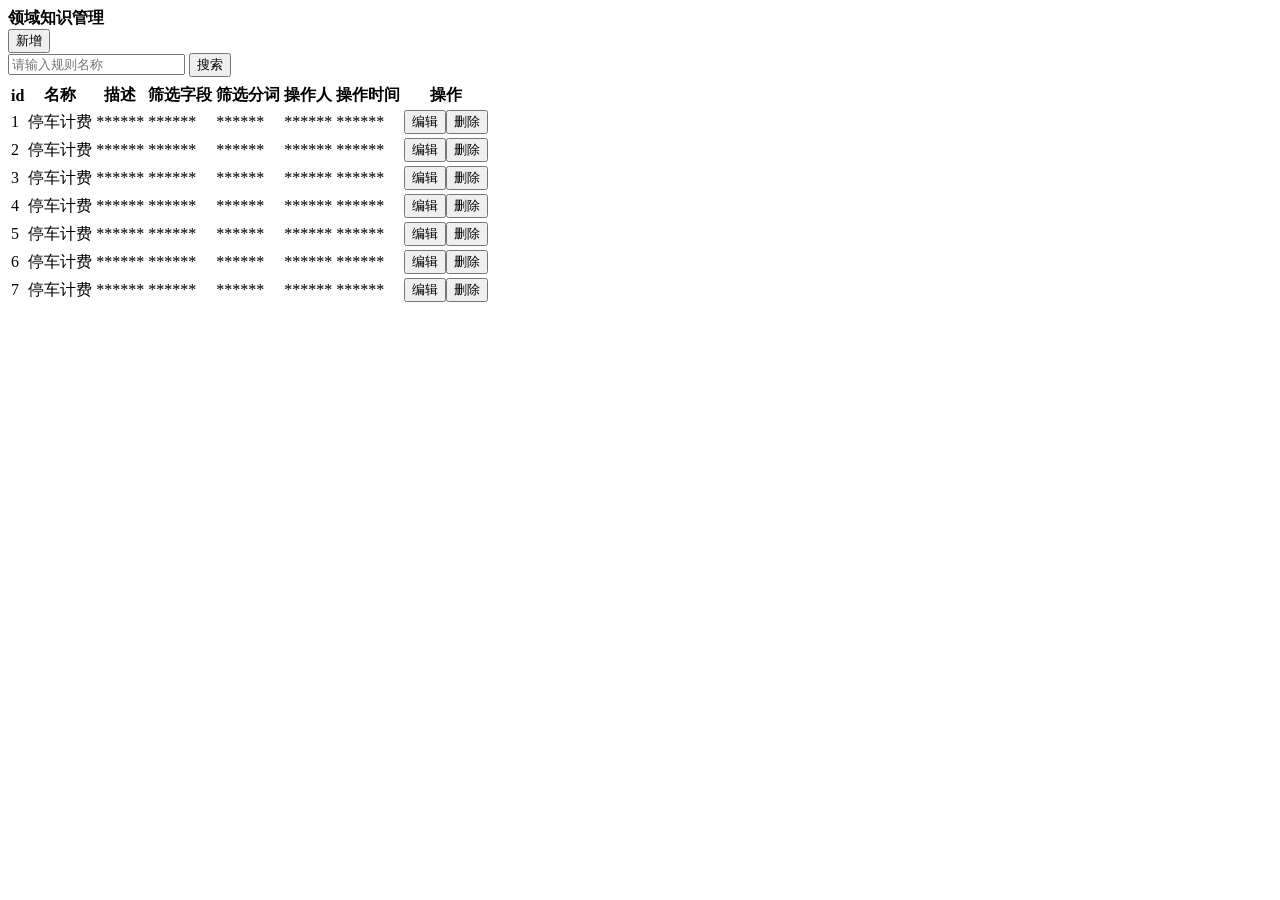
<file: src/main/resources/templates/a.html>
<!DOCTYPE html>
<html lang="en">
<head>
    <meta charset="UTF-8">
    <title>Title</title>
</head>
<body>
<div class="admin-content-body"style="" >
    <div class="am-cf am-padding am-padding-bottom-0" >
        <div class="am-fl am-cf"><strong class="am-text-primary am-text-lg">领域知识管理</strong><small></small></div>
    </div>
    <!--<hr>-->
    <div class="am-g">
        <div class="am-u-sm-12 am-u-md-6">
            <div class="am-btn-toolbar">
                <div class="am-btn-group am-btn-group-xs">
                    <button type="button" class="am-btn am-btn-default btnAdd">
                        <span class="am-icon-plus"></span> 新增
                    </button>
                </div>
            </div>
        </div>
        <div class="am-u-sm-12 am-u-md-3">
            <div class="am-input-group am-input-group-sm">
                <input id="roleName" class="am-form-field" placeholder="请输入规则名称" type="text">
                <span class="am-input-group-btn">
									<button class="am-btn am-btn-default" type="button" id="btnsearch">
										搜索
									</button> </span>
            </div>
        </div>
    </div>
    <div class="am-g" style="margin-top: 5px;">
        <div class="am-u-sm-12">
            <form class="am-form">
                <table class="am-table am-table-striped am-table-hover table-main">
                    <thead>
                    <tr>
                        <!--<th class="table-id">-->
                        <!--<input id="chkAll" style="display:none">-->
                        <!--</th>-->
                        <th>
                            id
                        </th>
                        <th class="table-title">
                            名称
                        </th>
                        <th class="table-detail">
                            描述
                        </th>
                        <th class="table-conditional">
                            筛选字段
                        </th>
                        <th class="table-ppl">
                            筛选分词
                        </th>
                        <th class="table-operator">
                            操作人
                        </th>
                        <th class="table-operatime">
                            操作时间
                        </th>
                        <th class="table-set">
                            操作
                        </th>
                    </tr>
                    </thead>
                    <tbody id="tUser">
                    <tr>
                        <!--<td><input name="chks" value="701" type="checkbox"></td>-->
                        <td>
                            1
                        </td>
                        <td>停车计费</td>
                        <td>******</td>
                        <td>******</td>
                        <td>******</td>
                        <td>******</td>
                        <td>******</td>
                        <td>
                            <div class="am-btn-toolbar">
                                <div class="am-btn-group am-btn-group-xs"><button type="button" id="role_701" class="am-btn am-btn-default am-btn-xs am-text-secondary btnedit"><span class="am-icon-pencil-square-o"></span> 编辑</button><button type="button" class="am-btn am-btn-default am-btn-xs am-text-danger am-hide-sm-only" onclick="delUser(701,1)"><span class="am-icon-trash-o"></span> 删除</button></div>
                            </div>
                        </td>
                    </tr>

                    <tr>
                        <!--<td><input name="chks" value="701" type="checkbox"></td>-->
                        <td>
                            2
                        </td>
                        <td>停车计费</td>
                        <td>******</td>
                        <td>******</td>
                        <td>******</td>
                        <td>******</td>
                        <td>******</td>
                        <td>
                            <div class="am-btn-toolbar">
                                <div class="am-btn-group am-btn-group-xs"><button type="button" id="role_701" class="am-btn am-btn-default am-btn-xs am-text-secondary btnedit"><span class="am-icon-pencil-square-o"></span> 编辑</button><button type="button" class="am-btn am-btn-default am-btn-xs am-text-danger am-hide-sm-only" onclick="delUser(701,1)"><span class="am-icon-trash-o"></span> 删除</button></div>
                            </div>
                        </td>
                    </tr>
                    <tr>
                        <!--<td><input name="chks" value="701" type="checkbox"></td>-->
                        <td>
                            3
                        </td>
                        <td>停车计费</td>
                        <td>******</td>
                        <td>******</td>
                        <td>******</td>
                        <td>******</td>
                        <td>******</td>
                        <td>
                            <div class="am-btn-toolbar">
                                <div class="am-btn-group am-btn-group-xs"><button type="button" id="role_701" class="am-btn am-btn-default am-btn-xs am-text-secondary btnedit"><span class="am-icon-pencil-square-o"></span> 编辑</button><button type="button" class="am-btn am-btn-default am-btn-xs am-text-danger am-hide-sm-only" onclick="delUser(701,1)"><span class="am-icon-trash-o"></span> 删除</button></div>
                            </div>
                        </td>
                    </tr>
                    <tr>
                        <!--<td><input name="chks" value="701" type="checkbox"></td>-->
                        <td>
                            4
                        </td>
                        <td>停车计费</td>
                        <td>******</td>
                        <td>******</td>
                        <td>******</td>
                        <td>******</td>
                        <td>******</td>
                        <td>
                            <div class="am-btn-toolbar">
                                <div class="am-btn-group am-btn-group-xs"><button type="button" id="role_701" class="am-btn am-btn-default am-btn-xs am-text-secondary btnedit"><span class="am-icon-pencil-square-o"></span> 编辑</button><button type="button" class="am-btn am-btn-default am-btn-xs am-text-danger am-hide-sm-only" onclick="delUser(701,1)"><span class="am-icon-trash-o"></span> 删除</button></div>
                            </div>
                        </td>
                    </tr>
                    <tr>
                        <!--<td><input name="chks" value="701" type="checkbox"></td>-->
                        <td>
                            5
                        </td>
                        <td>停车计费</td>
                        <td>******</td>
                        <td>******</td>
                        <td>******</td>
                        <td>******</td>
                        <td>******</td>
                        <td>
                            <div class="am-btn-toolbar">
                                <div class="am-btn-group am-btn-group-xs"><button type="button" id="role_701" class="am-btn am-btn-default am-btn-xs am-text-secondary btnedit"><span class="am-icon-pencil-square-o"></span> 编辑</button><button type="button" class="am-btn am-btn-default am-btn-xs am-text-danger am-hide-sm-only" onclick="delUser(701,1)"><span class="am-icon-trash-o"></span> 删除</button></div>
                            </div>
                        </td>
                    </tr>
                    <tr>
                        <!--<td><input name="chks" value="701" type="checkbox"></td>-->
                        <td>
                            6
                        </td>
                        <td>停车计费</td>
                        <td>******</td>
                        <td>******</td>
                        <td>******</td>
                        <td>******</td>
                        <td>******</td>


                        <td>
                            <div class="am-btn-toolbar">
                                <div class="am-btn-group am-btn-group-xs"><button type="button" id="role_701" class="am-btn am-btn-default am-btn-xs am-text-secondary btnedit"><span class="am-icon-pencil-square-o"></span> 编辑</button><button type="button" class="am-btn am-btn-default am-btn-xs am-text-danger am-hide-sm-only" onclick="delUser(701,1)"><span class="am-icon-trash-o"></span> 删除</button></div>
                            </div>
                        </td>
                    </tr>
                    <tr>
                        <!--<td><input name="chks" value="701" type="checkbox"></td>-->
                        <td>
                            7
                        </td>
                        <td>停车计费</td>
                        <td>******</td>
                        <td>******</td>
                        <td>******</td>
                        <td>******</td>
                        <td>******</td>
                        <td>
                            <div class="am-btn-toolbar">
                                <div class="am-btn-group am-btn-group-xs"><button type="button" id="role_701" class="am-btn am-btn-default am-btn-xs am-text-secondary btnedit"><span class="am-icon-pencil-square-o"></span> 编辑</button><button type="button" class="am-btn am-btn-default am-btn-xs am-text-danger am-hide-sm-only" onclick="delUser(701,1)"><span class="am-icon-trash-o"></span> 删除</button></div>
                            </div>
                        </td>
                    </tr>

                    </tbody>
                </table>

            </form>
        </div>
    </div>
</div>
</body>
</html>
</file>
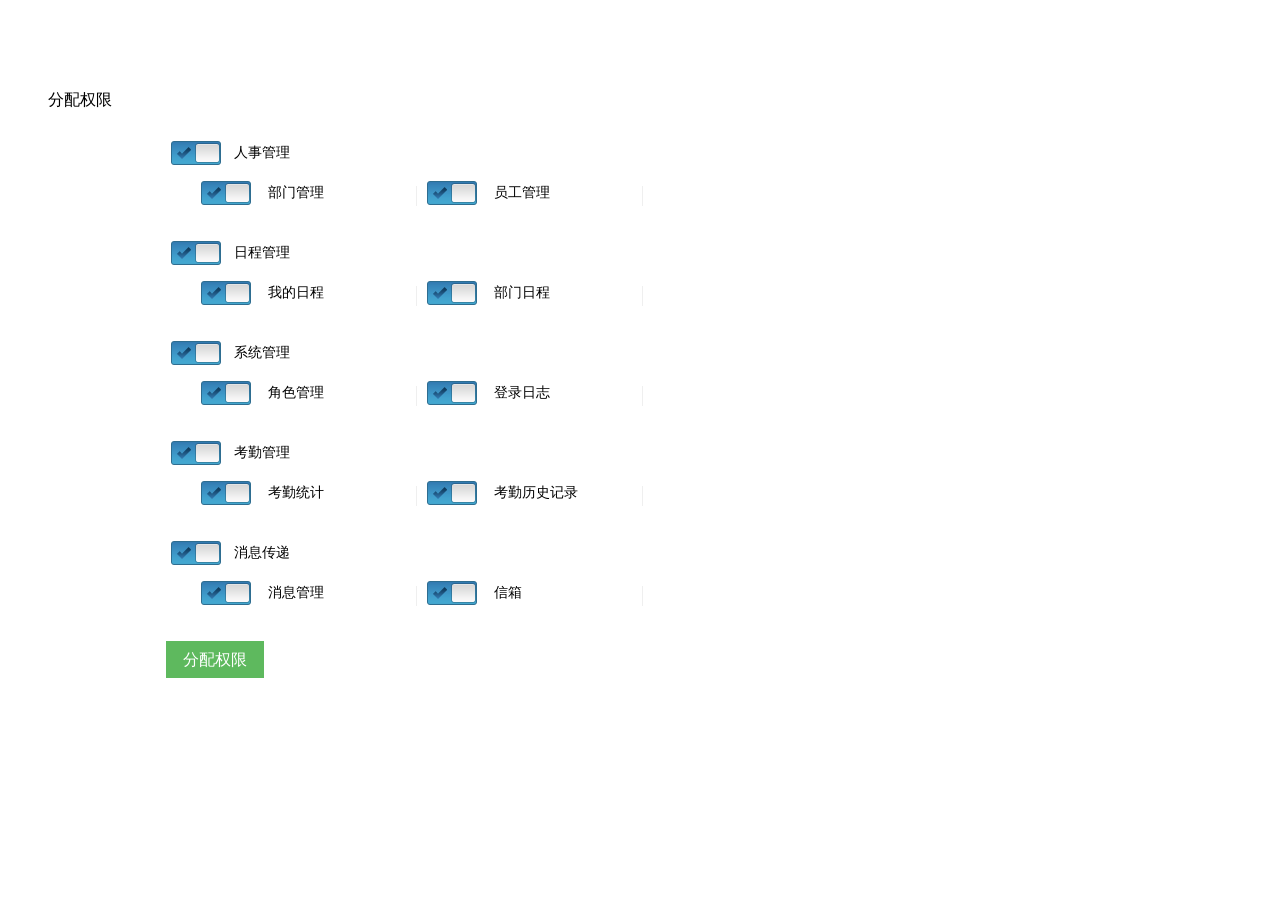
<file: src/main/resources/templates/shareRole.html>
<!DOCTYPE html>
<html>

	<head>
		<meta charset="UTF-8">
		<title></title>
		<link rel="stylesheet" href="../static/myplugs/css/checkbox.css">
	</head>

	<body style="background-color: white;">

		<div class="panel panel-default" style="margin: 40px;padding-top: 50px;">
			<div class="panel-header">
				分配权限
			</div>
			<div class="panel-body">
				<div id="dvpagecontent" style="padding: 10px; width: 80%; margin: 0px auto;">
					<div class="content-box">
						<div class="content-box-content">
							<form action="sysfun/shareSysfun.action" method="post">

								<input name="roleId" value="201" type="hidden">

								<div style="overflow: hidden; margin: 20px auto;">
									<span class="parentChk spcheckboxCheck">
												<input value="1" checked="checked" name="sysfunids" class="subchk" type="checkbox">&nbsp;<label class="labelfor">
													人事管理
												</label> </span>

									<div style="margin: 40px auto 10px 30px; clear: both; overflow: hidden;width:800px;">

										<div style="width: 195px; padding 5px; float: left;">
											<span class="childChk spcheckboxCheck">
																<input checked="checked" value="3" name="sysfunids" class="subchk" type="checkbox">&nbsp;&nbsp;<label class="labelfor">
																	部门管理
																</label> </span>

										</div>
										<div style="float: left; margin: 5px; border-right: 1px solid #efefef; padding: 10px;">

										</div>

										<div style="width: 195px; padding 5px; float: left;">
											<span class="childChk spcheckboxCheck">
																<input checked="checked" value="4" name="sysfunids" class="subchk" type="checkbox">&nbsp;&nbsp;<label class="labelfor">
																	员工管理
																</label> </span>

										</div>
										<div style="float: left; margin: 5px; border-right: 1px solid #efefef; padding: 10px;">

										</div>

									</div>
								</div>

								<div style="overflow: hidden; margin: 20px auto;">
									<span class="parentChk spcheckboxCheck">
												<input value="5" checked="checked" name="sysfunids" class="subchk" type="checkbox">&nbsp;<label class="labelfor">
													日程管理
												</label> </span>

									<div style="margin: 40px auto 10px 30px; clear: both; overflow: hidden;width:800px;">

										<div style="width: 195px; padding 5px; float: left;">
											<span class="childChk spcheckboxCheck">
																<input checked="checked" value="6" name="sysfunids" class="subchk" type="checkbox">&nbsp;&nbsp;<label class="labelfor">
																	我的日程
																</label> </span>

										</div>
										<div style="float: left; margin: 5px; border-right: 1px solid #efefef; padding: 10px;">

										</div>

										<div style="width: 195px; padding 5px; float: left;">
											<span class="childChk spcheckboxCheck">
																<input checked="checked" value="7" name="sysfunids" class="subchk" type="checkbox">&nbsp;&nbsp;<label class="labelfor">
																	部门日程
																</label> </span>

										</div>
										<div style="float: left; margin: 5px; border-right: 1px solid #efefef; padding: 10px;">

										</div>

									</div>
								</div>

								<div style="overflow: hidden; margin: 20px auto;">
									<span class="parentChk spcheckboxCheck">
												<input value="9" checked="checked" name="sysfunids" class="subchk" type="checkbox">&nbsp;<label class="labelfor">
													系统管理
												</label> </span>

									<div style="margin: 40px auto 10px 30px; clear: both; overflow: hidden;width:800px;">

										<div style="width: 195px; padding 5px; float: left;">
											<span class="childChk spcheckboxCheck">
																<input checked="checked" value="10" name="sysfunids" class="subchk" type="checkbox">&nbsp;&nbsp;<label class="labelfor">
																	角色管理
																</label> </span>

										</div>
										<div style="float: left; margin: 5px; border-right: 1px solid #efefef; padding: 10px;">

										</div>

										<div style="width: 195px; padding 5px; float: left;">
											<span class="childChk spcheckboxCheck">
																<input checked="checked" value="11" name="sysfunids" class="subchk" type="checkbox">&nbsp;&nbsp;<label class="labelfor">
																	登录日志
																</label> </span>

										</div>
										<div style="float: left; margin: 5px; border-right: 1px solid #efefef; padding: 10px;">

										</div>

									</div>
								</div>

								<div style="overflow: hidden; margin: 20px auto;">
									<span class="parentChk spcheckboxCheck">
												<input value="14" checked="checked" name="sysfunids" class="subchk" type="checkbox">&nbsp;<label class="labelfor">
													考勤管理
												</label> </span>

									<div style="margin: 40px auto 10px 30px; clear: both; overflow: hidden;width:800px;">

										<div style="width: 195px; padding 5px; float: left;">
											<span class="childChk spcheckboxCheck">
																<input checked="checked" value="15" name="sysfunids" class="subchk" type="checkbox">&nbsp;&nbsp;<label class="labelfor">
																	考勤统计
																</label> </span>

										</div>
										<div style="float: left; margin: 5px; border-right: 1px solid #efefef; padding: 10px;">

										</div>

										<div style="width: 195px; padding 5px; float: left;">
											<span class="childChk spcheckboxCheck">
																<input checked="checked" value="16" name="sysfunids" class="subchk" type="checkbox">&nbsp;&nbsp;<label class="labelfor">
																	考勤历史记录
																</label> </span>

										</div>
										<div style="float: left; margin: 5px; border-right: 1px solid #efefef; padding: 10px;">

										</div>

									</div>
								</div>

								<div style="overflow: hidden; margin: 20px auto;">
									<span class="parentChk spcheckboxCheck">
												<input value="21" checked="checked" name="sysfunids" class="subchk" type="checkbox">&nbsp;<label class="labelfor">
													消息传递
												</label> </span>

									<div style="margin: 40px auto 10px 30px; clear: both; overflow: hidden;width:800px;">

										<div style="width: 195px; padding 5px; float: left;">
											<span class="childChk spcheckboxCheck">
																<input checked="checked" value="22" name="sysfunids" class="subchk" type="checkbox">&nbsp;&nbsp;<label class="labelfor">
																	消息管理
																</label> </span>

										</div>
										<div style="float: left; margin: 5px; border-right: 1px solid #efefef; padding: 10px;">

										</div>

										<div style="width: 195px; padding 5px; float: left;">
											<span class="childChk spcheckboxCheck">
																<input checked="checked" value="23" name="sysfunids" class="subchk" type="checkbox">&nbsp;&nbsp;<label class="labelfor">
																	信箱
																</label> </span>

										</div>
										<div style="float: left; margin: 5px; border-right: 1px solid #efefef; padding: 10px;">

										</div>

									</div>
								</div>

								<input style="display: inline-block; margin-bottom: 0; padding: .5em 1em; vertical-align: middle; font-size: 1.0rem; font-weight: 400; line-height: 1.2; text-align: center; white-space: nowrap; background-image: none; border: 1px solid transparent; border-radius: 0; color: #fff; background-color: #5eb95e; border-color: #5eb95e;" value="分配权限" type="submit">
							</form>
						</div>
					</div>
				</div>
			</div>
		</div>
	</body>

	<script src="../static/js/jquery-1.11.3.min.js"></script>
	<script type="text/javascript">
		$(function() {
			//父级选中 子集联动
			$(".parentChk")
				.click(function() {

					if(!$(this).hasClass("spcheckbox")) { //如果取消
						$(this).next().find(".childChk,.childchildChk").removeClass(
							"spcheckboxCheck");
						$(this).next().find(".childChk,.childchildChk").addClass("spcheckbox");
						$(this).next().find(".subchk").removeAttr("checked");
						$(this).removeClass("spcheckboxCheck");
						$(this).addClass("spcheckbox");
						$(this).children(0).removeAttr("checked");
					} else {
						$(this).next().find(".childChk,.childchildChk").removeClass(
							"spcheckbox");
						$(this).next().find(".childChk,.childchildChk").addClass(
							"spcheckboxCheck");
						$(this).next().find(".subchk").attr("checked",
							"checked");
						$(this).removeClass("spcheckbox");
						$(this).addClass("spcheckboxCheck");
						$(this).children(0).attr("checked", "checked");
					}
				});

			$(".childChk").click(function() {
				if($(this).hasClass("spcheckbox")) { //如果子元素取消选中
					var part = $(this).parent().parent();
					part.siblings().removeClass("spcheckbox");
					part.siblings().addClass("spcheckboxCheck");
					part.siblings().find(".subchk").attr("checked", "checked");
					$(this).removeClass("spcheckbox");
					$(this).addClass("spcheckboxCheck");
					$(this).children(0).attr("checked", "checked");
				} else {
					var part = $(this).parent().parent();
					$(this).removeClass("spcheckboxCheck");
					$(this).addClass("spcheckbox");
					$(this).children(0).removeAttr("checked");
					if(part.find(".spcheckboxCheck").length == 0) {
						part.siblings().removeClass("spcheckboxCheck");
						part.siblings().addClass("spcheckbox");
						part.siblings().find(".subchk").removeAttr("checked");
					}
				}
			}); //---------------//子集选中或者取消 父级联动选中或者取消

			$(".childchildChk").click(function() {
				if($(this).hasClass("spcheckbox")) {
					var part = $(this).parent().parent();
					$(this).removeClass("spcheckbox");
					$(this).addClass("spcheckboxCheck");
					$(this).children(0).attr("checked", "checked");
				} else {
					$(this).removeClass("spcheckboxCheck");
					$(this).addClass("spcheckbox");
					$(this).children(0).removeAttr("checked");
				}
			});
		});
	</script>

</html>
</file>
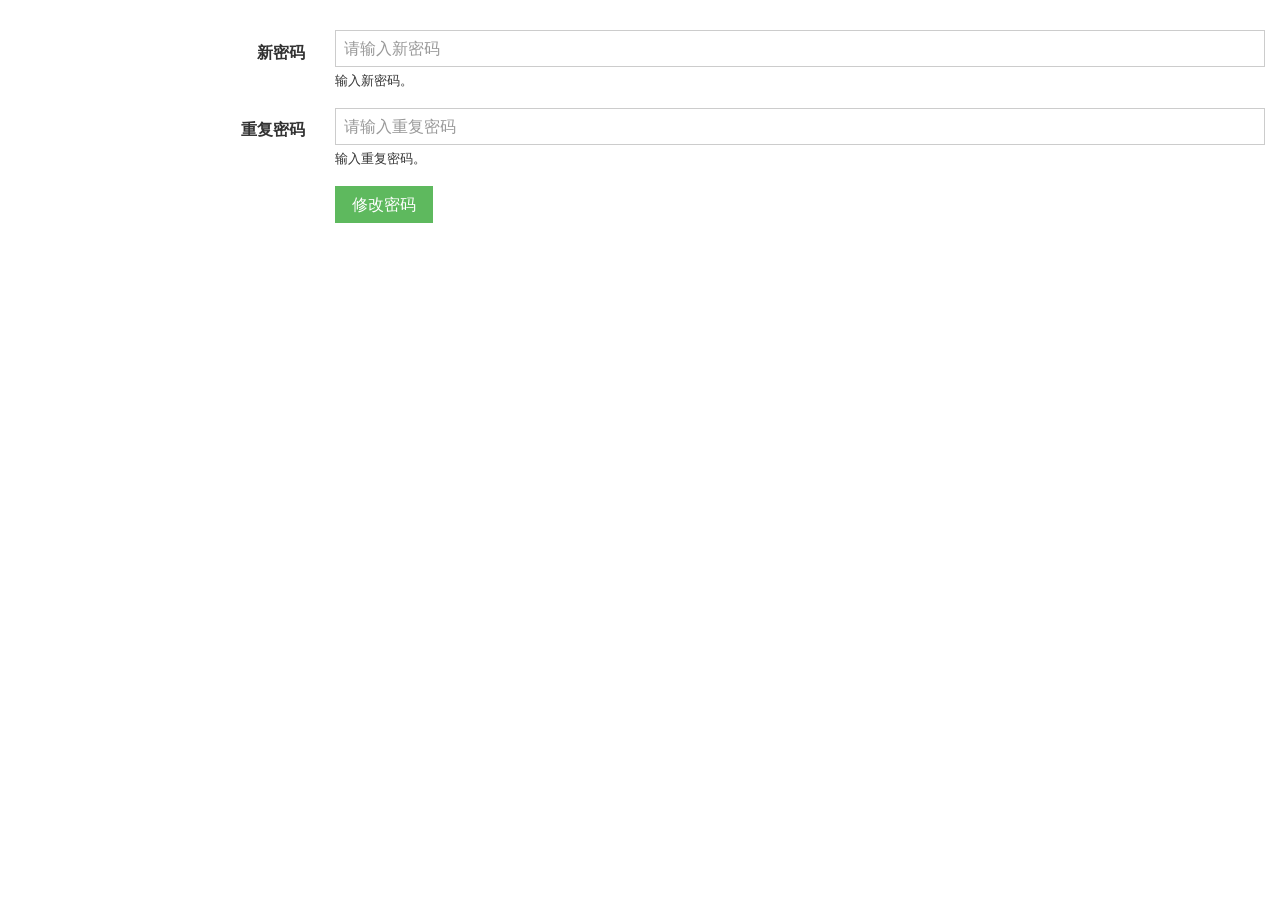
<file: src/main/resources/templates/updatePwd.html>
<!DOCTYPE html>
<html>
	<head>
		<meta charset="UTF-8">
		<title></title>
	    <link rel="stylesheet" href="../static/css/amazeui.min.css">
		<link rel="stylesheet" href="../static/css/admin.css">
		<style>
			.admin-main{
				padding-top: 0px;
			}
		</style>
	</head>
	<body>
		<div class="am-cf admin-main">
		<!-- content start -->
		<div class="admin-content">
			<div class="admin-content-body" >
				<div class="am-g">
					<form class="am-form am-form-horizontal"
						 method="post"
						style="padding-top:30px;" data-am-validator>
						<div class="am-form-group">
							<label for="user-name" class="am-u-sm-3 am-form-label">
							新密码 </label>
							<div class="am-u-sm-9">
								<input type="password" id="doc-vld-pwd-1" required placeholder="请输入新密码" 
									name="password"> <small>输入新密码。</small>
							</div>
						</div>
						<div class="am-form-group">
							<label for="user-name" class="am-u-sm-3 am-form-label">
								重复密码</label>
							<div class="am-u-sm-9">
								<input type="password" id="doc-vld-pwd-2" required placeholder="请输入重复密码" 
									name="pwd"  data-equal-to="#doc-vld-pwd-1"  required> <small>输入重复密码。</small>
							</div>
						</div>
						<div class="am-form-group">
							<div class="am-u-sm-9 am-u-sm-push-3">
								<input type="button"  id="btns" onclick="btnclose()" class="am-btn am-btn-success" value="修改密码" />
							</div>
						</div>
					</form>
				</div>
			</div>
		</div>
	</div>
	<script type="text/javascript"
		src="../static/js/jquery-1.11.3.min.js">
	</script>
	<script type="text/javascript" src="../static/myplugs/js/plugs.js">
	</script>
	<script>
	
	function btnclose(){	
		parent.document.getElementsByClassName("admin-content")[0].style.display="none";
	
	</script>
	</body>
</html>
</file>
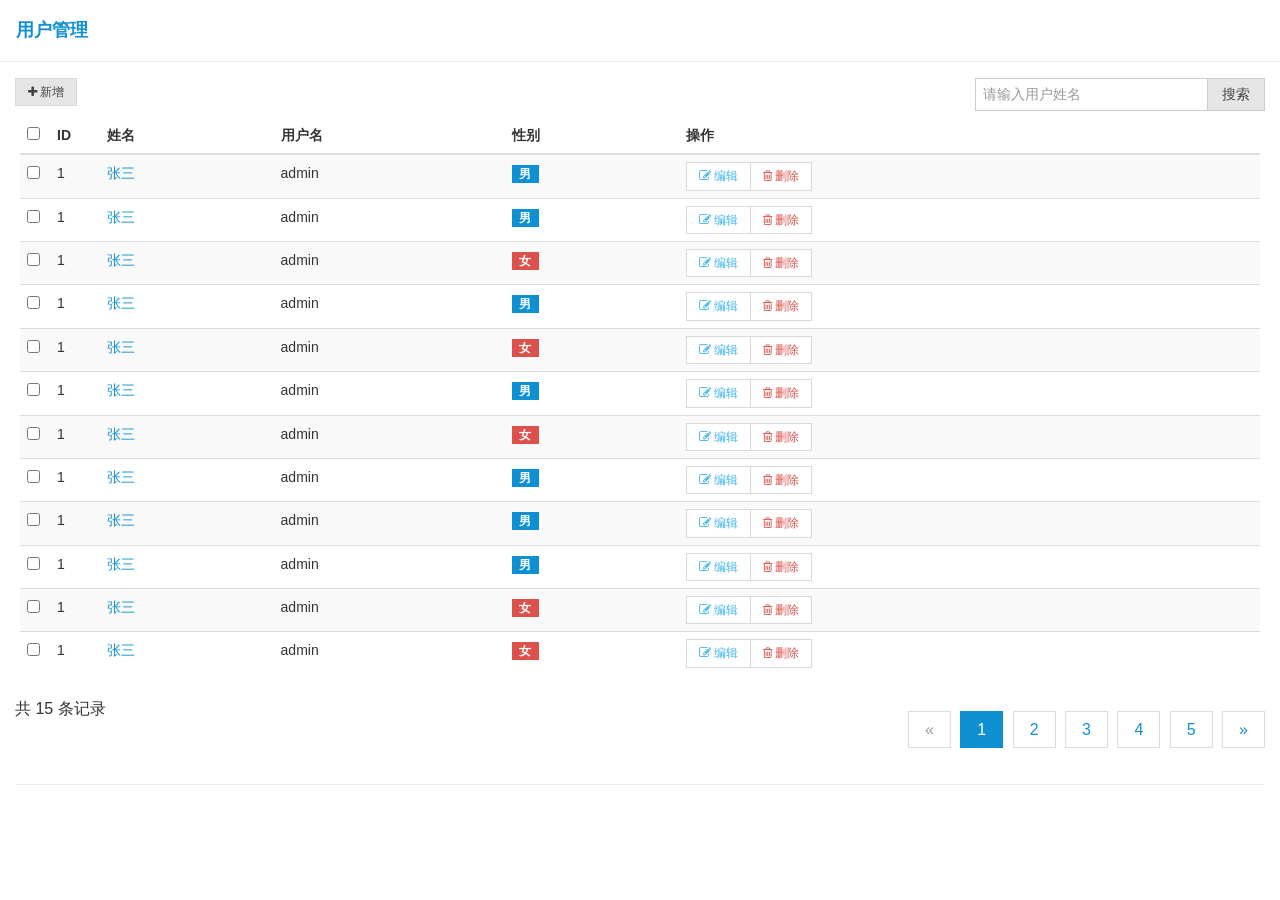
<file: src/main/resources/templates/user.html>
<!DOCTYPE html>
<html>

	<head>
		<meta charset="UTF-8">
		<title></title>
		<link rel="stylesheet" href="../static/css/amazeui.min.css" />
		<link rel="stylesheet" href="../static/css/admin.css" />
	</head>

	<body>
		<div class="admin-content-body">
			<div class="am-cf am-padding am-padding-bottom-0">
				<div class="am-fl am-cf"><strong class="am-text-primary am-text-lg">用户管理</strong><small></small></div>
			</div>

			<hr>

			<div class="am-g">
				<div class="am-u-sm-12 am-u-md-6">
					<div class="am-btn-toolbar">
						<div class="am-btn-group am-btn-group-xs">
							<button type="button" class="am-btn am-btn-default"><span class="am-icon-plus"></span> 新增</button>
						</div>
					</div>
				</div>
				<div class="am-u-sm-12 am-u-md-3">

				</div>
				<div class="am-u-sm-12 am-u-md-3">
					<div class="am-input-group am-input-group-sm">
						<input type="text" class="am-form-field" placeholder="请输入用户姓名">
						<span class="am-input-group-btn">
            <button class="am-btn am-btn-default" type="button">搜索</button>
          </span>
					</div>
				</div>
			</div>
			<div class="am-g">
				<div class="am-u-sm-12">
					<form class="am-form">
						<table class="am-table am-table-striped am-table-hover table-main">
							<thead>
								<tr>
									<th class="table-check"><input type="checkbox" id="chkAll"></th>
									<th class="table-id">ID</th>
									<th class="table-title">姓名</th>
									<th class="table-type">用户名</th>
									<th class="table-author am-hide-sm-only">性别</th>
									<th class="table-set">操作</th>
								</tr>
							</thead>
							<tbody>
								<tr>
									<td><input type="checkbox" name="chk"></td>
									<td>1</td>
									<td>
										<a href="#">张三</a>
									</td>
									<td>admin</td>
									<td class="am-hide-sm-only"><span class="am-badge  am-badge-primary ">男</span></td>
									<td>
										<div class="am-btn-toolbar">
											<div class="am-btn-group am-btn-group-xs">
												<button class="am-btn am-btn-default am-btn-xs am-text-secondary"><span class="am-icon-pencil-square-o"></span> 编辑</button>
												<button class="am-btn am-btn-default am-btn-xs am-text-danger am-hide-sm-only"><span class="am-icon-trash-o"></span> 删除</button>
											</div>
										</div>
									</td>
								</tr>
								<tr>
									<td><input type="checkbox" name="chk"></td>
									<td>1</td>
									<td>
										<a href="#">张三</a>
									</td>
									<td>admin</td>
									<td class="am-hide-sm-only"><span class="am-badge  am-badge-primary ">男</span></td>
									<td>
										<div class="am-btn-toolbar">
											<div class="am-btn-group am-btn-group-xs">
												<button class="am-btn am-btn-default am-btn-xs am-text-secondary"><span class="am-icon-pencil-square-o"></span> 编辑</button>
												<button class="am-btn am-btn-default am-btn-xs am-text-danger am-hide-sm-only"><span class="am-icon-trash-o"></span> 删除</button>
											</div>
										</div>
									</td>
								</tr>
								<tr>
									<td><input type="checkbox" name="chk"></td>
									<td>1</td>
									<td>
										<a href="#">张三</a>
									</td>
									<td>admin</td>
									<td class="am-hide-sm-only"><span class="am-badge  am-badge-danger ">女</span></td>
									<td>
										<div class="am-btn-toolbar">
											<div class="am-btn-group am-btn-group-xs">
												<button class="am-btn am-btn-default am-btn-xs am-text-secondary"><span class="am-icon-pencil-square-o"></span> 编辑</button>
												<button class="am-btn am-btn-default am-btn-xs am-text-danger am-hide-sm-only"><span class="am-icon-trash-o"></span> 删除</button>
											</div>
										</div>
									</td>
								</tr>
								<tr>
									<td><input type="checkbox"></td>
									<td>1</td>
									<td>
										<a href="#">张三</a>
									</td>
									<td>admin</td>
									<td class="am-hide-sm-only"><span class="am-badge  am-badge-primary ">男</span></td>
									<td>
										<div class="am-btn-toolbar">
											<div class="am-btn-group am-btn-group-xs">
												<button class="am-btn am-btn-default am-btn-xs am-text-secondary"><span class="am-icon-pencil-square-o"></span> 编辑</button>
												<button class="am-btn am-btn-default am-btn-xs am-text-danger am-hide-sm-only"><span class="am-icon-trash-o"></span> 删除</button>
											</div>
										</div>
									</td>
								</tr>
								<tr>
									<td><input type="checkbox" name="chk"></td>
									<td>1</td>
									<td>
										<a href="#">张三</a>
									</td>
									<td>admin</td>
									<td class="am-hide-sm-only"><span class="am-badge  am-badge-danger ">女</span></td>
									<td>
										<div class="am-btn-toolbar">
											<div class="am-btn-group am-btn-group-xs">
												<button class="am-btn am-btn-default am-btn-xs am-text-secondary"><span class="am-icon-pencil-square-o"></span> 编辑</button>
												<button class="am-btn am-btn-default am-btn-xs am-text-danger am-hide-sm-only"><span class="am-icon-trash-o"></span> 删除</button>
											</div>
										</div>
									</td>
								</tr>
								<tr>
									<td><input type="checkbox" name="chk"></td>
									<td>1</td>
									<td>
										<a href="#">张三</a>
									</td>
									<td>admin</td>
									<td class="am-hide-sm-only"><span class="am-badge  am-badge-primary ">男</span></td>
									<td>
										<div class="am-btn-toolbar">
											<div class="am-btn-group am-btn-group-xs">
												<button class="am-btn am-btn-default am-btn-xs am-text-secondary"><span class="am-icon-pencil-square-o"></span> 编辑</button>
												<button class="am-btn am-btn-default am-btn-xs am-text-danger am-hide-sm-only"><span class="am-icon-trash-o"></span> 删除</button>
											</div>
										</div>
									</td>
								</tr>
								<tr>
									<td><input type="checkbox" name="chk"></td>
									<td>1</td>
									<td>
										<a href="#">张三</a>
									</td>
									<td>admin</td>
									<td class="am-hide-sm-only"><span class="am-badge  am-badge-danger ">女</span></td>
									<td>
										<div class="am-btn-toolbar">
											<div class="am-btn-group am-btn-group-xs">
												<button class="am-btn am-btn-default am-btn-xs am-text-secondary"><span class="am-icon-pencil-square-o"></span> 编辑</button>
												<button class="am-btn am-btn-default am-btn-xs am-text-danger am-hide-sm-only"><span class="am-icon-trash-o"></span> 删除</button>
											</div>
										</div>
									</td>
								</tr>
								<tr>
									<td><input type="checkbox" name="chk"></td>
									<td>1</td>
									<td>
										<a href="#">张三</a>
									</td>
									<td>admin</td>
									<td class="am-hide-sm-only"><span class="am-badge  am-badge-primary ">男</span></td>
									<td>
										<div class="am-btn-toolbar">
											<div class="am-btn-group am-btn-group-xs">
												<button class="am-btn am-btn-default am-btn-xs am-text-secondary"><span class="am-icon-pencil-square-o"></span> 编辑</button>
												<button class="am-btn am-btn-default am-btn-xs am-text-danger am-hide-sm-only"><span class="am-icon-trash-o"></span> 删除</button>
											</div>
										</div>
									</td>
								</tr>
								<tr>
									<td><input type="checkbox" name="chk"> </td>
									<td>1</td>
									<td>
										<a href="#">张三</a>
									</td>
									<td>admin</td>
									<td class="am-hide-sm-only"><span class="am-badge  am-badge-primary ">男</span></td>
									<td>
										<div class="am-btn-toolbar">
											<div class="am-btn-group am-btn-group-xs">
												<button class="am-btn am-btn-default am-btn-xs am-text-secondary"><span class="am-icon-pencil-square-o"></span> 编辑</button>
												<button class="am-btn am-btn-default am-btn-xs am-text-danger am-hide-sm-only"><span class="am-icon-trash-o"></span> 删除</button>
											</div>
										</div>
									</td>
								</tr>
								<tr>
									<td><input type="checkbox" name="chk"></td>
									<td>1</td>
									<td>
										<a href="#">张三</a>
									</td>
									<td>admin</td>
									<td class="am-hide-sm-only"><span class="am-badge  am-badge-primary ">男</span></td>
									<td>
										<div class="am-btn-toolbar">
											<div class="am-btn-group am-btn-group-xs">
												<button class="am-btn am-btn-default am-btn-xs am-text-secondary"><span class="am-icon-pencil-square-o"></span> 编辑</button>
												<button class="am-btn am-btn-default am-btn-xs am-text-danger am-hide-sm-only"><span class="am-icon-trash-o"></span> 删除</button>
											</div>
										</div>
									</td>
								</tr>
								<tr>
									<td><input type="checkbox" name="chk"></td>
									<td>1</td>
									<td>
										<a href="#">张三</a>
									</td>
									<td>admin</td>
									<td class="am-hide-sm-only"><span class="am-badge  am-badge-danger ">女</span></td>
									<td>
										<div class="am-btn-toolbar">
											<div class="am-btn-group am-btn-group-xs">
												<button class="am-btn am-btn-default am-btn-xs am-text-secondary"><span class="am-icon-pencil-square-o"></span> 编辑</button>
												<button class="am-btn am-btn-default am-btn-xs am-text-danger am-hide-sm-only"><span class="am-icon-trash-o"></span> 删除</button>
											</div>
										</div>
									</td>
								</tr>
								<tr>
									<td><input type="checkbox" name="chk"></td>
									<td>1</td>
									<td>
										<a href="#">张三</a>
									</td>
									<td>admin</td>
									<td class="am-hide-sm-only"><span class="am-badge  am-badge-danger ">女</span></td>
									<td>
										<div class="am-btn-toolbar">
											<div class="am-btn-group am-btn-group-xs">
												<button class="am-btn am-btn-default am-btn-xs am-text-secondary"><span class="am-icon-pencil-square-o"></span> 编辑</button>
												<button class="am-btn am-btn-default am-btn-xs am-text-danger am-hide-sm-only"><span class="am-icon-trash-o"></span> 删除</button>
											</div>
										</div>
									</td>
								</tr>

							</tbody>
						</table>
						<div class="am-cf">
							共 15 条记录
							<div class="am-fr">
								<ul class="am-pagination">
									<li class="am-disabled">
										<a href="#">«</a>
									</li>
									<li class="am-active">
										<a href="#">1</a>
									</li>
									<li>
										<a href="#">2</a>
									</li>
									<li>
										<a href="#">3</a>
									</li>
									<li>
										<a href="#">4</a>
									</li>
									<li>
										<a href="#">5</a>
									</li>
									<li>
										<a href="#">»</a>
									</li>
								</ul>
							</div>
						</div>
						<hr>
					</form>
				</div>
			</div>
		</div>

		<script type="text/javascript" src="../static/js/jquery-1.11.3.min.js"></script>
		<script type="text/javascript" src="../static/myplugs/js/plugs.js"></script>
		<script>
			$(function() {
				$("#chkAll").chkAll({
					name: "chk"
				});
			});
		</script>
	</body>

</html>
</file>
<file: src/main/resources/static/myplugs/css/checkbox.css>
@CHARSET "UTF-8";
 .spcheckboxCheck {
    height: 24px;
    display: block;
    float: left;
    margin-left: 5px;
    cursor: pointer;
    background: url("checkbox.png") no-repeat left top;
}
 .spcheckbox {
    height: 24px;
    display: block;
    float: left;
    margin-left: 5px;
    cursor: pointer;
    background: url("checkbox.png") no-repeat left bottom;
}
 .spradioCheck {
    height: 24px;
    display: block;
    float: left;
    margin-left: 5px;
    cursor: pointer;
    background: url("checkbox.png") no-repeat left top;
    margin-right: 20px;
    border: 1px solid red;
}

 .spradio {
    height: 24px;
    display: block;
    float: left;
    margin-left: 5px;
    cursor: pointer;
    background: url("checkbox.png") no-repeat left bottom;
    margin-right: 20px;
}

 .labelfor {
    margin-left: 35px;
    width: 170px;
    margin-bottom: 10px;
    font-size:14px;
}
 input[type='checkbox'] {
    filter: alpha(opacity=0);
    ZOOM: 1;
    opacity: 0;
    border: 1px solid red;
}
</file>
<file: src/main/resources/static/css/admin.css>
/**
 * admin.css
 */


/*
 fixed-layout 鍥哄畾澶撮儴鍜岃竟鏍忓竷灞�*/

html,
body {
  height: 100%;
  overflow: hidden;
}

ul {
  margin-top: 0;
}

.admin-icon-yellow {
  color: #ffbe40;
}

.admin-header {
  position: fixed;
  top: 0;
  left: 0;
  right: 0;
  z-index: 1500;
  font-size: 1.4rem;
  margin-bottom: 0;
}

.admin-header-list a:hover :after {
  content: none;
}

.admin-main {
  position: relative;
  height: 100%;
  padding-top: 51px;
  background: #f3f3f3;
}

.admin-menu {
  position: fixed;
  z-index: 10;
  bottom: 30px;
  right: 20px;
}

.admin-sidebar {
  width: 260px;
  min-height: 100%;
  float: left;
  border-right: 1px solid #cecece;
}

.admin-sidebar.am-active {
  z-index: 1600;
}

.admin-sidebar-list {
  margin-bottom: 0;
}

.admin-sidebar-list li a {
  color: #5c5c5c;
  padding-left: 24px;
}

.admin-sidebar-list li:first-child {
  border-top: none;
}

.admin-sidebar-sub {
  margin-top: 0;
  margin-bottom: 0;
  box-shadow: 0 16px 8px -15px #e2e2e2 inset;
  background: #ececec;
  padding-left: 24px;
}

.admin-sidebar-sub li:first-child {
  border-top: 1px solid #dedede;
}

.admin-sidebar-panel {
  margin: 10px;
}

.admin-content {
  display: -webkit-box;
  display: -webkit-flex;
  display: -ms-flexbox;
  display: flex;
  -webkit-box-orient: vertical;
  -webkit-box-direction: normal;
  -webkit-flex-direction: column;
  -ms-flex-direction: column;
  flex-direction: column;
  background: #fff;
}

.admin-content,
.admin-sidebar {
  height: 100%;
  overflow-x: hidden;
  overflow-y: scroll;
  -webkit-overflow-scrolling: touch;
}

.admin-content-body {
  -webkit-box-flex: 1;
  -webkit-flex: 1 0 auto;
  -ms-flex: 1 0 auto;
  flex: 1 0 auto;
}

.admin-content-footer {
  font-size: 85%;
  color: #777;
}

.admin-content-list {
  border: 1px solid #e9ecf1;
  margin-top: 0;
}

.admin-content-list li {
  border: 1px solid #e9ecf1;
  border-width: 0 1px;
  margin-left: -1px;
}

.admin-content-list li:first-child {
  border-left: none;
}

.admin-content-list li:last-child {
  border-right: none;
}

.admin-content-table a {
  color: #535353;
}
.admin-content-file {
  margin-bottom: 0;
  color: #666;
}

.admin-content-file p {
  margin: 0 0 5px 0;
  font-size: 1.4rem;
}

.admin-content-file li {
  padding: 10px 0;
}

.admin-content-file li:first-child {
  border-top: none;
}

.admin-content-file li:last-child {
  border-bottom: none;
}

.admin-content-file li .am-progress {
  margin-bottom: 4px;
}

.admin-content-file li .am-progress-bar {
  line-height: 14px;
}

.admin-content-task {
  margin-bottom: 0;
}

.admin-content-task li {
  padding: 5px 0;
  border-color: #eee;
}

.admin-content-task li:first-child {
  border-top: none;
}

.admin-content-task li:last-child {
  border-bottom: none;
}

.admin-task-meta {
  font-size: 1.2rem;
  color: #999;
}

.admin-task-bd {
  font-size: 1.4rem;
  margin-bottom: 5px;
}

.admin-content-comment {
  margin-bottom: 0;
}

.admin-content-comment .am-comment-bd {
  font-size: 1.4rem;
}

.admin-content-pagination {
  margin-bottom: 0;
}
.admin-content-pagination li a {
  padding: 4px 8px;
}

@media only screen and (min-width: 641px) {
  .admin-sidebar {
    display: block;
    position: static;
    background: none;
  }

  .admin-offcanvas-bar {
    position: static;
    width: auto;
    background: none;
    -webkit-transform: translate3d(0, 0, 0);
    -ms-transform: translate3d(0, 0, 0);
    transform: translate3d(0, 0, 0);
    overflow-y: visible;
    min-height: 100%;
  }
  .admin-offcanvas-bar:after {
    content: none;
  }
}

@media only screen and (max-width: 640px) {
  .admin-sidebar {
    width: inherit;
  }

  .admin-offcanvas-bar {
    background: #f3f3f3;
  }

  .admin-offcanvas-bar:after {
    background: #BABABA;
  }

  .admin-sidebar-list a:hover, .admin-sidebar-list a:active{
    -webkit-transition: background-color .3s ease;
    -moz-transition: background-color .3s ease;
    -ms-transition: background-color .3s ease;
    -o-transition: background-color .3s ease;
    transition: background-color .3s ease;
    background: #E4E4E4;
  }

  .admin-content-list li {
    padding: 10px;
    border-width: 1px 0;
    margin-top: -1px;
  }

  .admin-content-list li:first-child {
    border-top: none;
  }

  .admin-content-list li:last-child {
    border-bottom: none;
  }

  .admin-form-text {
    text-align: left !important;
  }

}

/*
* user.html css
*/
.user-info {
  margin-bottom: 15px;
}

.user-info .am-progress {
  margin-bottom: 4px;
}

.user-info p {
  margin: 5px;
}

.user-info-order {
  font-size: 1.4rem;
}

/*
* errorLog.html css
*/

.error-log .am-pre-scrollable {
  max-height: 40rem;
}

/*
* table.html css
*/

.table-main {
  font-size: 1.4rem;
  padding: .5rem;
}

.table-main button {
  background: #fff;
}

.table-check {
  width: 30px;
}

.table-id {
  width: 50px;
}

@media only screen and (max-width: 640px) {
  .table-select {
    margin-top: 10px;
    margin-left: 5px;
  }
}

/*
gallery.html css
*/

.gallery-list li {
  padding: 10px;
}

.gallery-list a {
  color: #666;
}

.gallery-list a:hover {
  color: #3bb4f2;
}

.gallery-title {
  margin-top: 6px;
  font-size: 1.4rem;
}

.gallery-desc {
  font-size: 1.2rem;
  margin-top: 4px;
}

/*
 404.html css
*/

.page-404 {
  background: #fff;
  border: none;
  width: 200px;
  margin: 0 auto;
}
</file>
